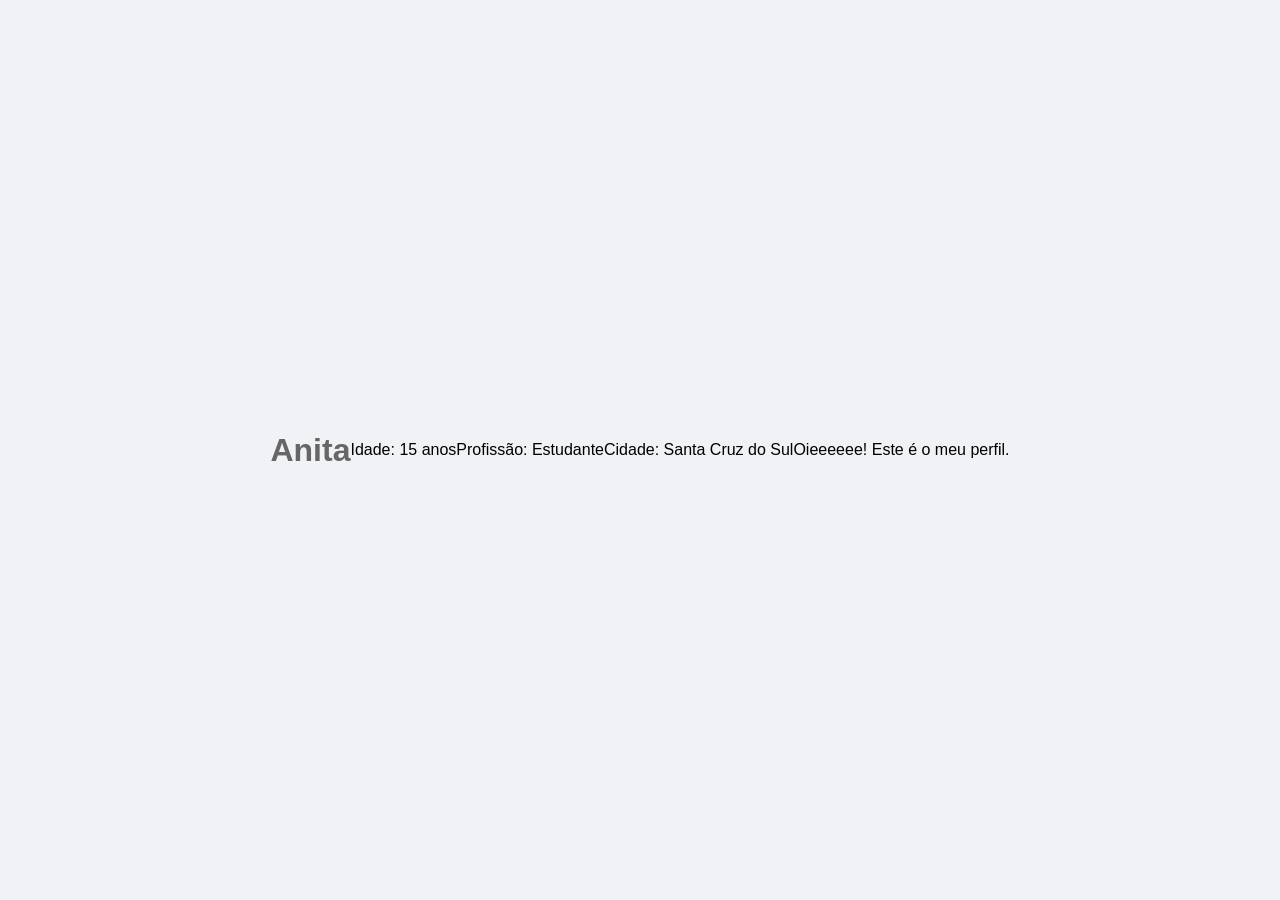
<file: atividade22-09/index.html>
<!DOCTYPE html>
<html lang="pt-BR">
<head>
    <meta charset="UTF-8">
    <meta name="viewport" content="width=device-width, initial-scale=1.0">
    <title>Meu Perfil</title>

    <link rel="stylesheet" href="style.css">
</head>

<body>

        

        <h1 id="nome">Anita</h1>
        <br>
        <p id="idade">Idade: 15 anos</p>
        <br>
        <p id="profissao">Profissão: Estudante</p>
        <br>
        <p id="cidade">Cidade: Santa Cruz do Sul</p>
        <br>
        <p id="descricao">
            Oieeeeee! Este é o meu perfil.
        </p>
        <br>

    <script src="script.js"></script>
</body>
</html>
</file>
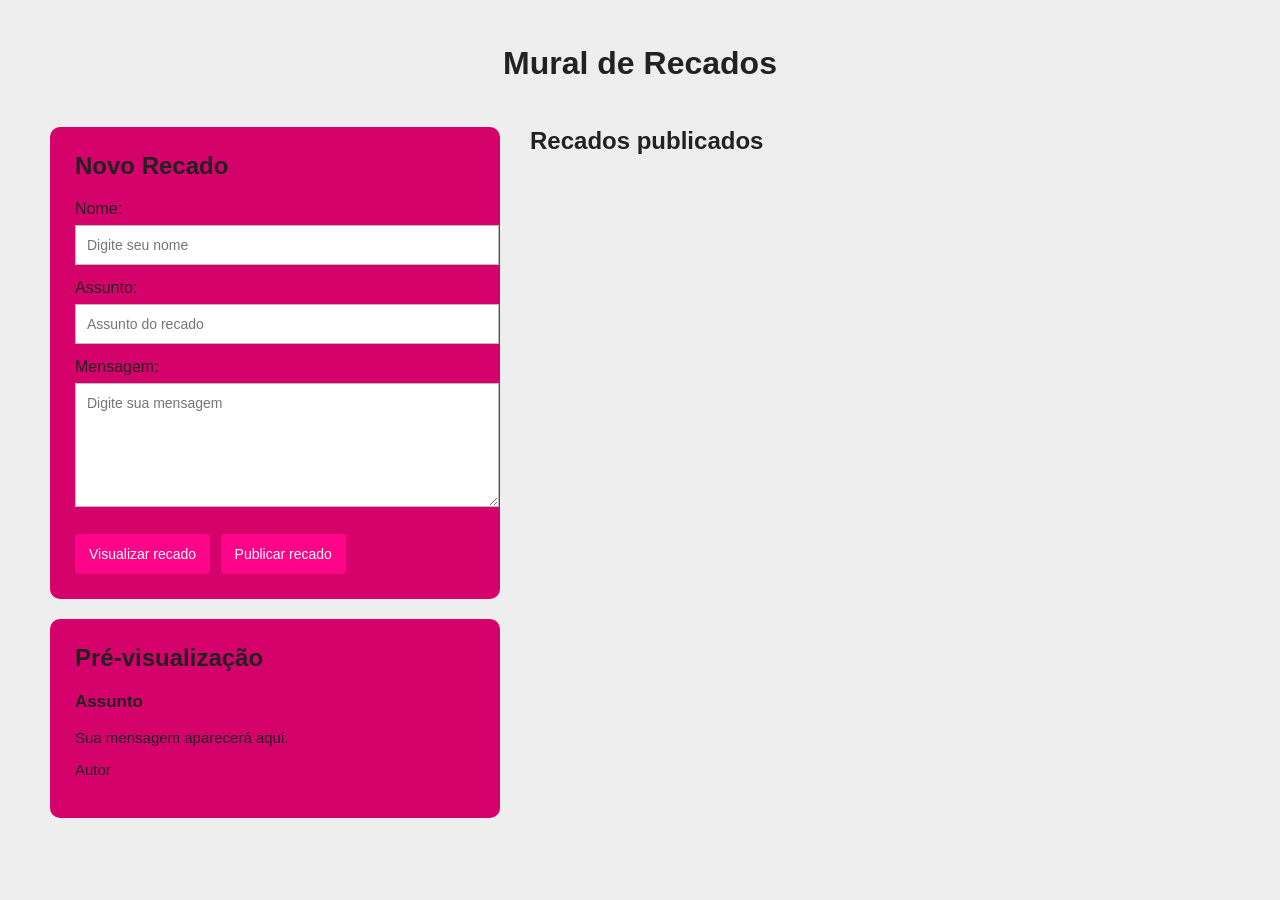
<file: atividade24-09/index.html>
<!DOCTYPE html>
<html lang="pt-BR">
<head>
    <meta charset="UTF-8">
    <meta name="viewport" content="width=device-width, initial-scale=1.0">
    <title>Mural de Recados</title>
    <link rel="stylesheet" href="style.css">
</head>
<body>

    <h1>Mural de Recados</h1>

    <main>
        <section class="formulario">
            <h2>Novo Recado</h2>

            <label for="nome">Nome:</label>
            <input type="text" id="nome" placeholder="Digite seu nome">

            <label for="assunto">Assunto:</label>
            <input type="text" id="assunto" placeholder="Assunto do recado">

            <label for="mensagem">Mensagem:</label>
            <textarea id="mensagem" placeholder="Digite sua mensagem"></textarea>

            <p id="erro"></p>

            <button id="visualizar">Visualizar recado</button>
            <button id="publicar">Publicar recado</button>
        </section>

        <section class="mural">
            <h2>Recados publicados</h2>
            <div id="recados"></div>
        </section>

        <section class="pre-visualizacao">
            <h2>Pré-visualização</h2>
            <h3 id="previewAssunto">Assunto</h3>
            <p id="previewMensagem">Sua mensagem aparecerá aqui.</p>
            <p id="previewAutor">Autor</p>
        </section>
    </main>

    <script src="script.js"></script>
</body>
</html>
</file>
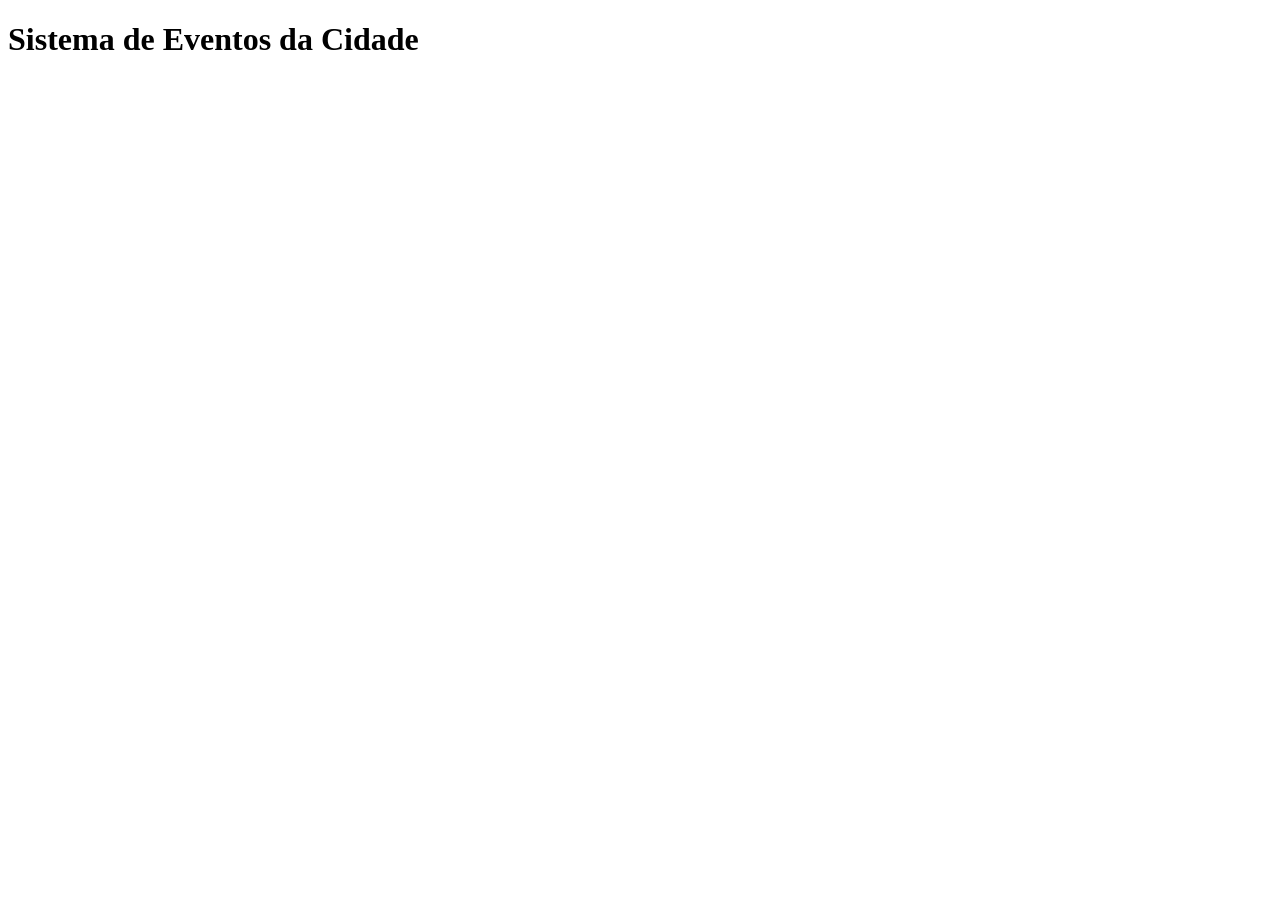
<file: aula17-09/index.html>
<!DOCTYPE html>
<html lang="pt-BR">
<head>
    <meta charset="pt-BR">
    <meta name="viewport" content="width=device-width, initial-scale=1.0">
    <title>Eventos da Cidade</title>
</head>
<body>

    <h1>Sistema de Eventos da Cidade</h1>

    <script src="atividade.js"></script>

</body>
</html>
</file>
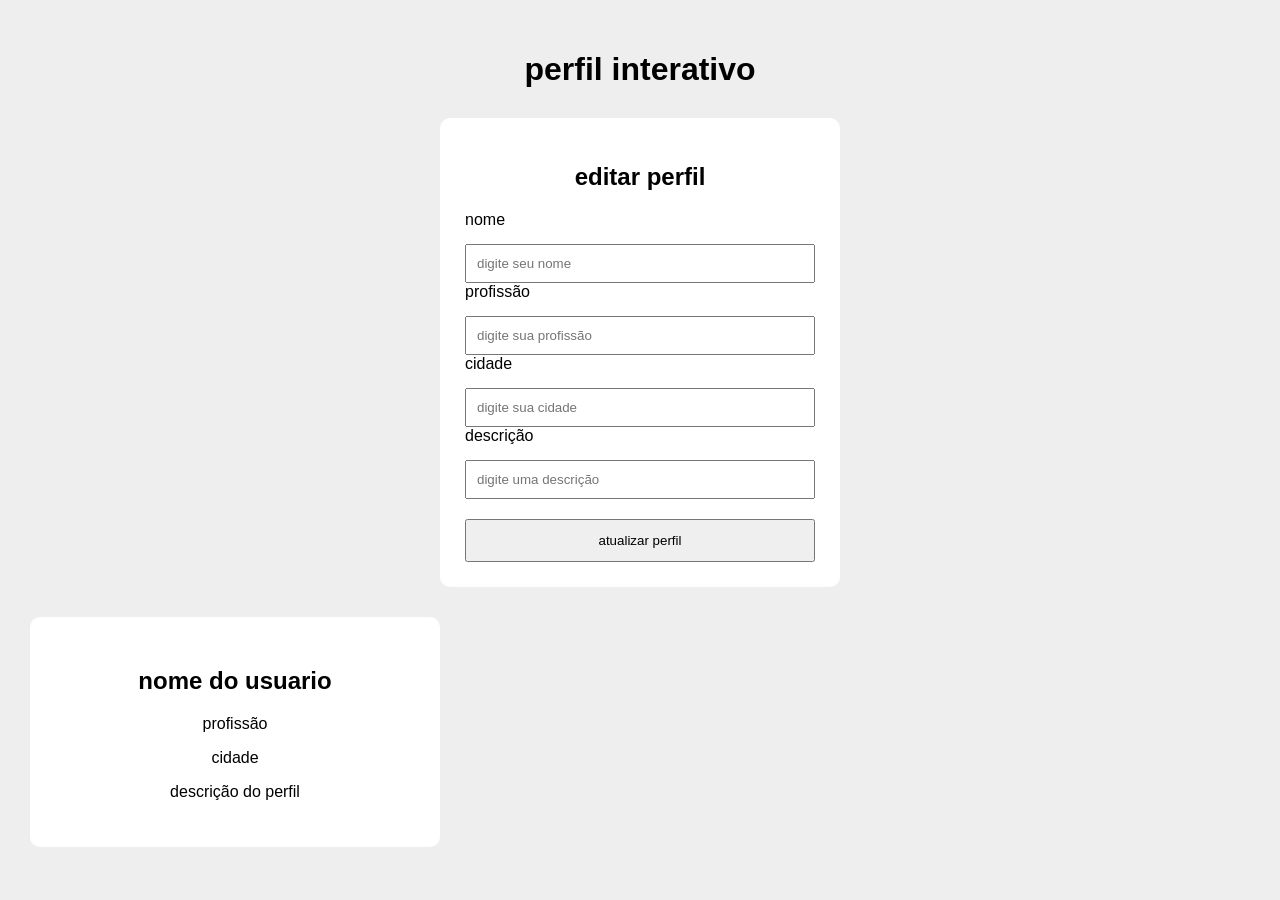
<file: aula23-09/index.html>
<!DOCTYPE html>
<html lang="pt-BR">
<head>
    <meta charset="UTF-8">
    <meta name="viewport" content="width=device-width, initial-scale=1.0">
    <title>Document</title>
    <link rel="stylesheet" href="style.css">
</head>
<body>
    <h1>perfil interativo</h1>

    <div class="formulario">
        <h2>editar perfil</h2>
        <label for="nome">nome</label>
        <input type="text" id="nome" placeholder="digite seu nome">
        <label for="profissao">profissão</label>
        <input type="text" id="profissao" placeholder="digite sua profissão">
        <label for="cidade">cidade</label>
        <input type="text" id="cidade" placeholder="digite sua cidade">
        <label for="descricao">descrição</label>
        <input type="text" id="descricao" placeholder="digite uma descrição ">
        <button id="atualizar">atualizar perfil</button>
    </div>

    <div class="perfil">
        <h2 id="nomePerfil">nome do usuario</h2>
        <p id="prifissaoPerfil">profissão</p>
        <p id="cidadePerfil">cidade</p>
        <p id="descricaoPerfil">descrição do perfil</p>

    </div>

    <script src="script.js"></script>
</body>
</html>
</file>
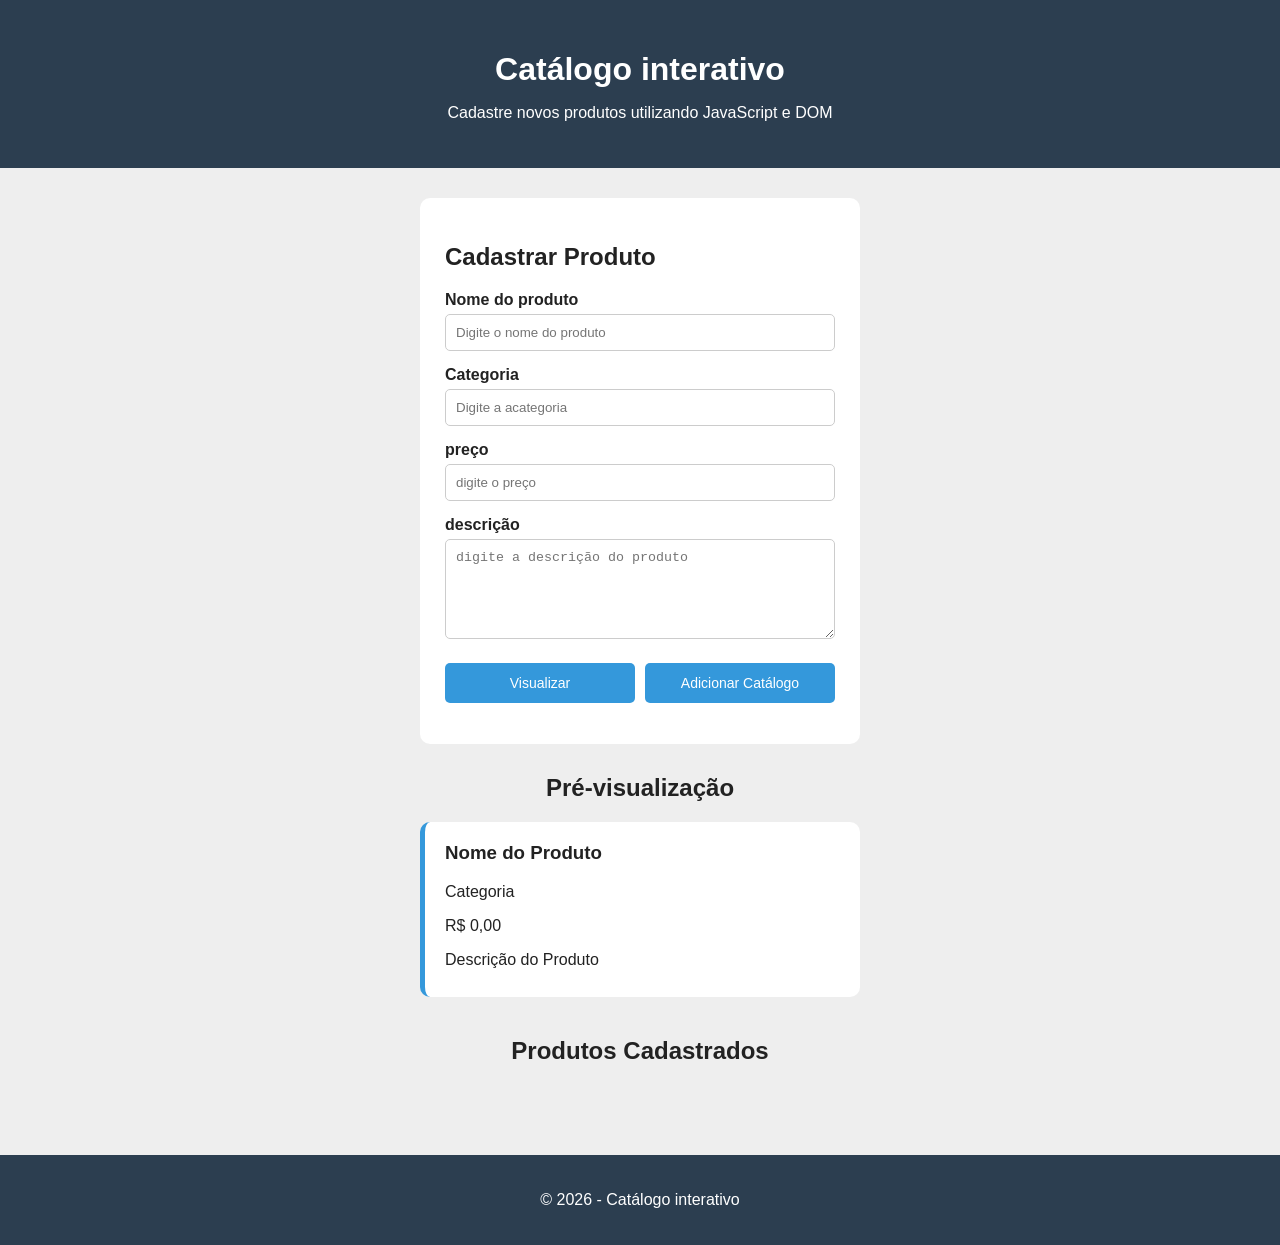
<file: aula29-09/index.html>
<!DOCTYPE html>
<html lang="pt-BR">
<head>
    <meta charset="UTF-8">
    <meta name="viewport" content="width=device-width, initial-scale=1.0">
    <title>Catálogo interativo</title>
    <link rel="stylesheet" href="style.css"
</head>
<body>
<header>
    <h1>Catálogo interativo</h1>
    <p>Cadastre novos produtos  utilizando JavaScript e DOM</p>

</header>  
<main>
    <section class="formulario">
        <h2>Cadastrar Produto</h2>
        <label for="nome">Nome do produto</label>
        <input type="text" id="nome" placeholder="Digite o nome do produto">
        <label for="categoria">Categoria</label>
        <input type="text" id="categoria" placeholder="Digite a acategoria">
        <label for="preco">preço</label>
        <input type="number" id="preco" placeholder="digite o preço">
        <label for="descricao">descrição</label>
        <textarea id="descricao" placeholder="digite a descrição do produto"></textarea>
        <div class="botoes">
            <button type="button" id="visualizar">Visualizar</button>
            <button type="button" id="adicionar">Adicionar Catálogo</button>
        </div>
        <p id="mensagemErro"></p>
    </section>

    <section class="previa">
        <h2>Pré-visualização</h2>
        <div class="card">
            <h3 id="visualNome">Nome do Produto</h3>
            <p id="visualCategoria">Categoria</p>
            <p id="visualPreco">R$ 0,00</p>
            <p id="visualDescricao">Descrição do Produto</p>
        </div>
    </section>

    <section class="catalogo">
        <h2>Produtos Cadastrados</h2>
        <div id="listaItens"></div>
    </section>

</main>
<footer>
    <p>&copy; 2026 - Catálogo interativo</p>

</footer>
<script src="script.js"></script> 

</body>
</html>
</file>
<file: atividade22-09/style.css>
* {
    margin: 0;
    padding: 0;
    box-sizing: border-box;
}

body {
    font-family: Arial, sans-serif;
    background-color: #f0f2f5;

    display: flex;
    justify-content: center;
    align-items: center;

    min-height: 100vh;
}

.perfil {
    background-color: white;
    width: 350px;
    padding: 30px;
    text-align: center;

    border-radius: 15px;
    box-shadow: 0 5px 15px rgba(0, 0, 0, 0.2);
}


.perfil h1 {
    color: #333;
    
}

#nome {
    color: #666;
    margin: 8px 0;
}
</file>
<file: atividade24-09/style.css>
body {
    margin: 0;
    padding: 40px 28px;
    font-family: Arial, Helvetica, sans-serif;
    background-color: #eeeeee;;
    color: #222;
}

h1 {
    text-align: center;
    margin: 5px 0 45px;
    font-size: 32px;
}

main {
    display: grid;
    grid-template-columns: 450px 1fr;
    grid-template-rows: auto auto;
    gap: 20px 30px;
    max-width: 1180px;
    margin: auto;
}

.formulario,
.pre-visualizacao {
    background-color: rgb(213, 2, 107);
    border-radius: 10px;
    padding: 25px;
}

.formulario {
    grid-column: 1;
    grid-row: 1;
}

.pre-visualizacao {
    grid-column: 1;
    grid-row: 2;
}

.mural {
    grid-column: 2;
    grid-row: 1 / 3;
}

h2 {
    margin-top: 0;
    margin-bottom: 20px;
    font-size: 24px;
}

label {
    display: block;
    margin: 14px 0 7px;
    font-size: 16px;
}

input,
textarea {
    width: 100%;
    padding: 11px;
    border: 1px solid #bbb;
    font-size: 14px;
    font-family: Arial, sans-serif;
}

textarea {
    height: 100px;
    resize: vertical;
}

button {
    background-color: #fd0489;
    color: white;
    border: none;
    padding: 12px 14px;
    margin-top: 15px;
    margin-right: 6px;
    border-radius: 4px;
    cursor: pointer;
    font-size: 14px;
}

button:hover {
    background-color: #f40076;
}

#erro {
    color: #d32f2f;
    margin: 8px 0 0;
}

.mural h2 {
    margin-bottom: 20px;
}

#recados {
    display: flex;
    flex-direction: column;
    gap: 15px;
}

.recado {
    background-color: white;
    border-left: 5px solid #e20984;
    border-radius: 10px;
    padding: 20px;
    min-height: 120px;
}

.recado h3 {
    margin: 0 0 18px;
    font-size: 18px;
}

.recado .mensagem {
    margin: 0 0 15px;
    font-size: 15px;
}

.recado .autor {
    margin: 0;
    color: #777;
    font-size: 13px;
}

.pre-visualizacao h3 {
    font-size: 17px;
}

.pre-visualizacao p {
    font-size: 15px;
}

@media (max-width: 850px) {
    main {
        display: block;
    }

    .formulario,
    .mural,
    .pre-visualizacao {
        margin-bottom: 20px;
    }
}
</file>
<file: aula23-09/style.css>
body{
    font-family: Arial, Helvetica, sans-serif;
    background-color: #eeeeee;
    text-align: center;
    margin: 0;
    padding: 30px;
}
.formulario{
    width: 350px;
    margin: 30px auto;
    padding: 25px;
    background-color: white;
    border-radius: 10px;
}
.formulario label{
    display: block;
    text-align: left;
    margin-bottom: 10px;
}
.formulario input{
    width: 100%;
    padding: 10px;
    margin-top: 5px;
    box-sizing: border-box;
}
.formulario button{
    width: 100%;
    padding: 12px;
    margin-top: 20px;
    cursor: pointer;
}
.perfil{
    width: 350px;
    margin: 30pxx auto;
    padding: 30px;
    background-color: white;
    border-radius: 10px;
}
</file>
<file: aula29-09/style.css>
*{
    box-sizing: border-box;
}
body{
    margin: 0;
    padding: 0;
    font-family: Arial, Helvetica, sans-serif;
    background-color: #eeeeee;
    color: #222222;
}
header{
    text-align: center;
    padding: 30px;
    background-color: #2c3e50;
    color: white;
}
header h1{
    margin-bottom: 5px;
}
footer{
    text-align: center;
    padding: 20px;
    background-color: #2c3e50;
    color: white;
    margin-top: 40px;
}
main{
    max-width: 500px;
    margin: auto;
    padding: 30px;
}
.formulario{
    max-width: 500px;
    margin: 0 auto 30px auto;
    padding: 25px;
    background-color: white;
    border-radius: 10px;
}
.formulario{
    margin-top: 0;
}
label{
    display: block;
    margin-top: 15px;
    margin-bottom: 5px;
    font-weight: bold;
}
input, textarea{
    width: 100%;
    padding: 10px;
    border: 1px solid #cccccc;
    border-radius: 5px;
}
textarea{
    height: 100px;
    resize: vertical;
}
.botoes{
    display: flex;
    gap: 10px;
    margin-top: 20px;
}
button{

    flex: 1;
    padding: 12px;
    border: none;
    border-radius: 5px;
    cursor: pointer;
    background-color: #3498db;
    color: white;
    font-size: 14px;
}
button:hover{
    background-color: #217dbb;
}
#mensagemErro{
    color: #c0392b;
    font-weight: bold;
    margin-top: 15px;
}
.previa{
    max-width: 500px;
    margin: 30px auto;
}
.previa h2{
    text-align: center;
}
.card{
    background-color: white;
    padding: 20px;
    border-radius: 10px;
    border-left: 5px solid #3498db;
}
.card h3{
    margin-top: 0;
}
.card p{
    margin-bottom: 8px;
}
.catalogo{
    margin-top: 40px;
}
.catalogo h2{
    text-align: center;
}
#listaItens{
    display: grid;
    grid-template-columns: repeat(auto-fit, minmax(250px, 1fr));
    gap: 20px;
    margin-top: 20px;
}
</file>
